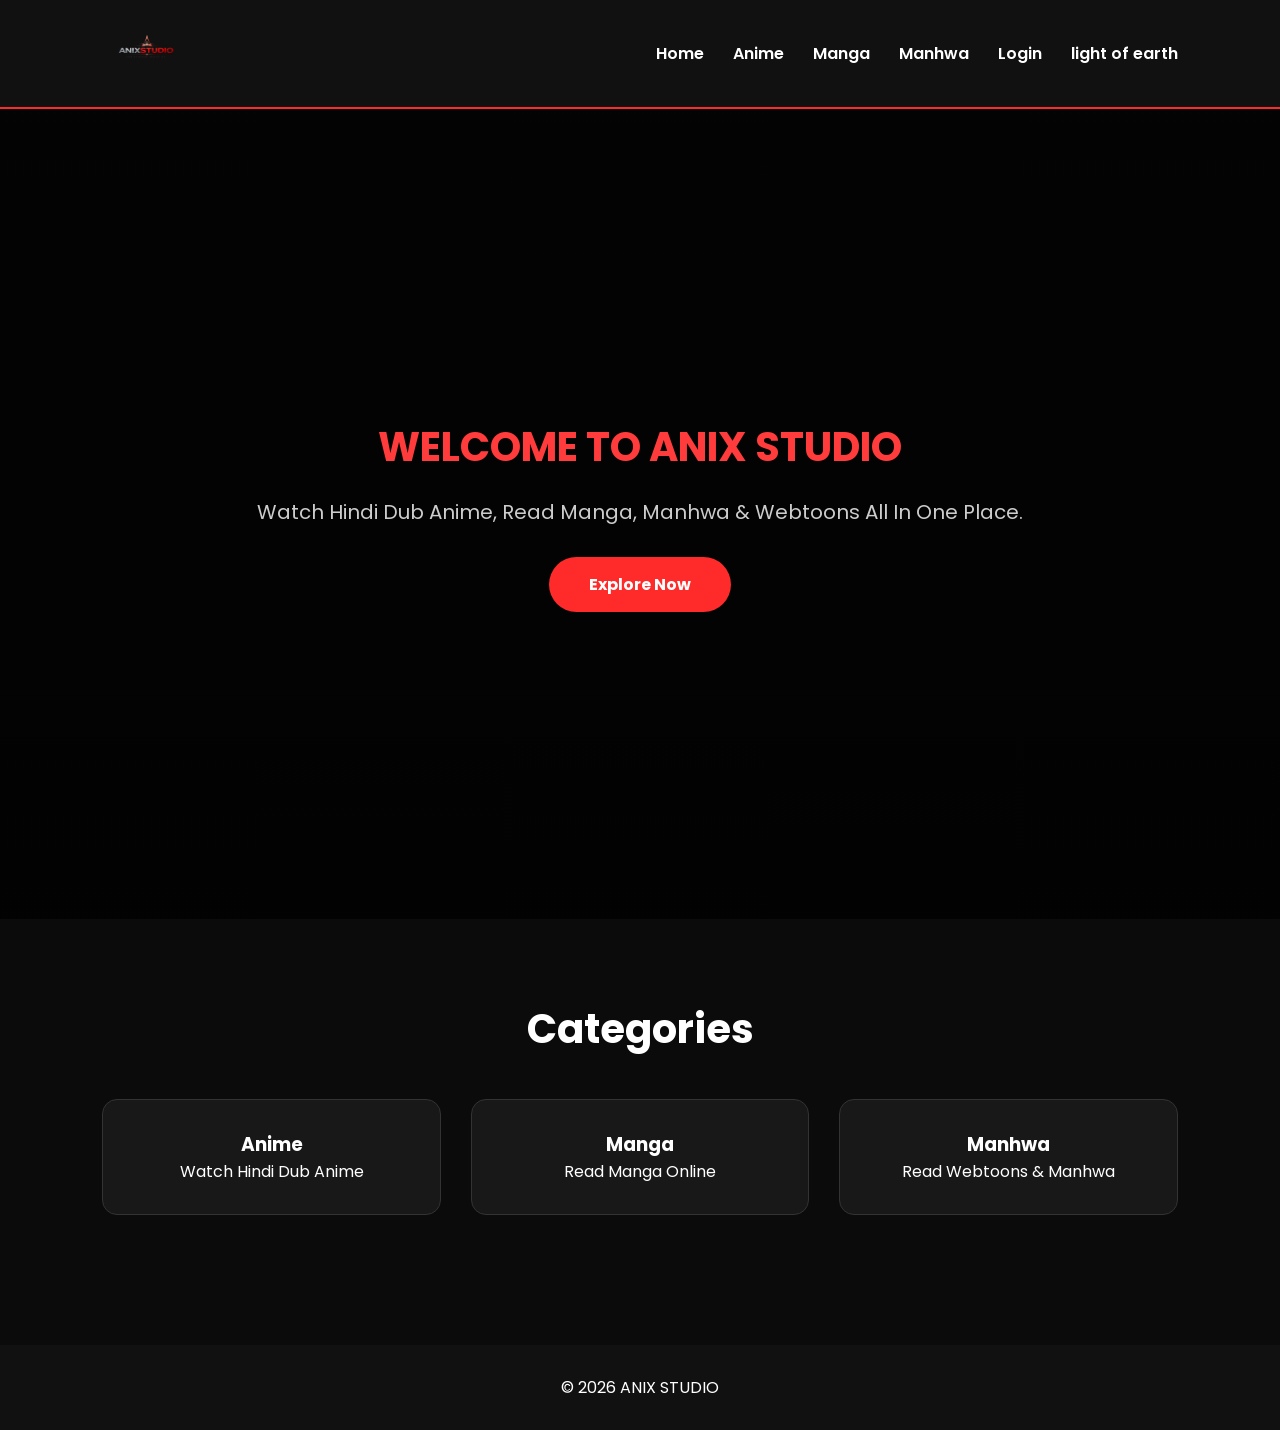
<file: index.html>
<!DOCTYPE html>
<html lang="en">
<head>
<meta charset="UTF-8">
<meta name="viewport" content="width=device-width, initial-scale=1.0">
<title>ANIX STUDIO</title>

<link rel="stylesheet" href="style.css">

<link href="https://fonts.googleapis.com/css2?family=Poppins:wght@300;500;700&display=swap" rel="stylesheet">

</head>

<body>

<header>

<div class="logo">

<img src="logo.png" alt="ANIX STUDIO">

</div>

<nav>

<a href="index.html">Home</a>

<a href="anime.html">Anime</a>

<a href="manga.html">Manga</a>

<a href="manhwa.html">Manhwa</a>

<a href="login.html">Login</a>

<a href="light_of_earth">light of earth</a>

</nav>

</header>

<section class="hero">

<div class="hero-text">

<h1>WELCOME TO ANIX STUDIO</h1>

<p>
Watch Hindi Dub Anime,
Read Manga,
Manhwa &
Webtoons
All In One Place.
</p>

<a href="#" class="btn">
Explore Now
</a>

</div>

</section>

<section class="category">

<h2>Categories</h2>

<div class="cards">

<div class="card">

<h3>Anime</h3>

<p>Watch Hindi Dub Anime</p>

</div>

<div class="card">

<h3>Manga</h3>

<p>Read Manga Online</p>

</div>

<div class="card">

<h3>Manhwa</h3>

<p>Read Webtoons & Manhwa</p>

</div>

</div>

</section>

<footer>

<p>

© 2026 ANIX STUDIO

</p>

</footer>

<script src="script.js"></script>

</body>
  </html>
</file>
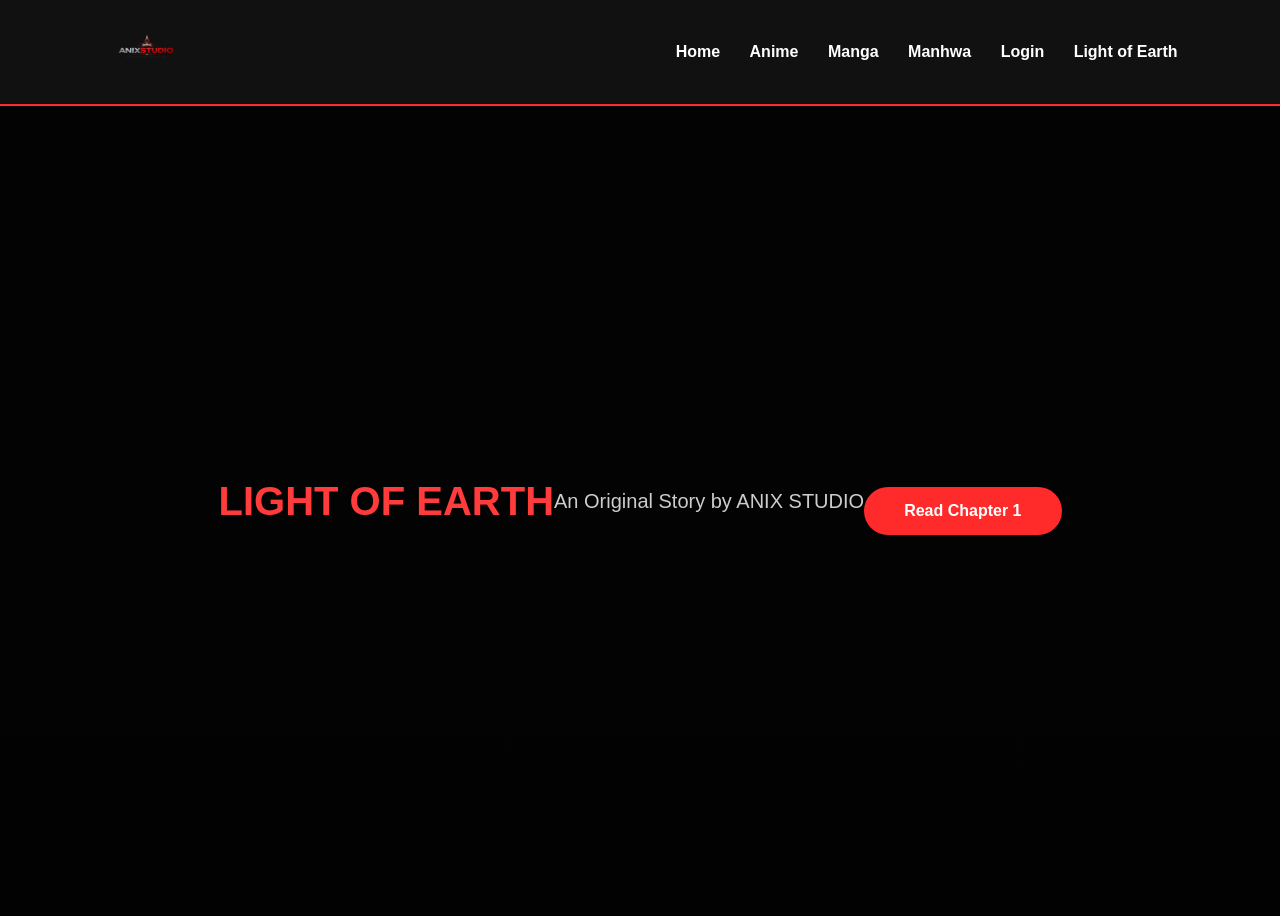
<file: light-of-earth.html>
<!DOCTYPE html>
<html lang="en">
<head>
<meta charset="UTF-8">
<meta name="viewport" content="width=device-width, initial-scale=1.0">
<title>Light of Earth | ANIX STUDIO</title>
<link rel="stylesheet" href="style.css">
</head>

<body>

<header>

<div class="logo">
<img src="logo.png" alt="ANIX STUDIO">
</div>

<nav>
<a href="index.html">Home</a>
<a href="anime.html">Anime</a>
<a href="manga.html">Manga</a>
<a href="manhwa.html">Manhwa</a>
<a href="login.html">Login</a>
<a href="light-of-earth.html">Light of Earth</a>
</nav>

</header>

<section class="hero">

<h1>LIGHT OF EARTH</h1>

<p>An Original Story by ANIX STUDIO</p>

<a href="#" class="btn">Read Chapter 1</a>

</section>

</body>
</html>
</file>
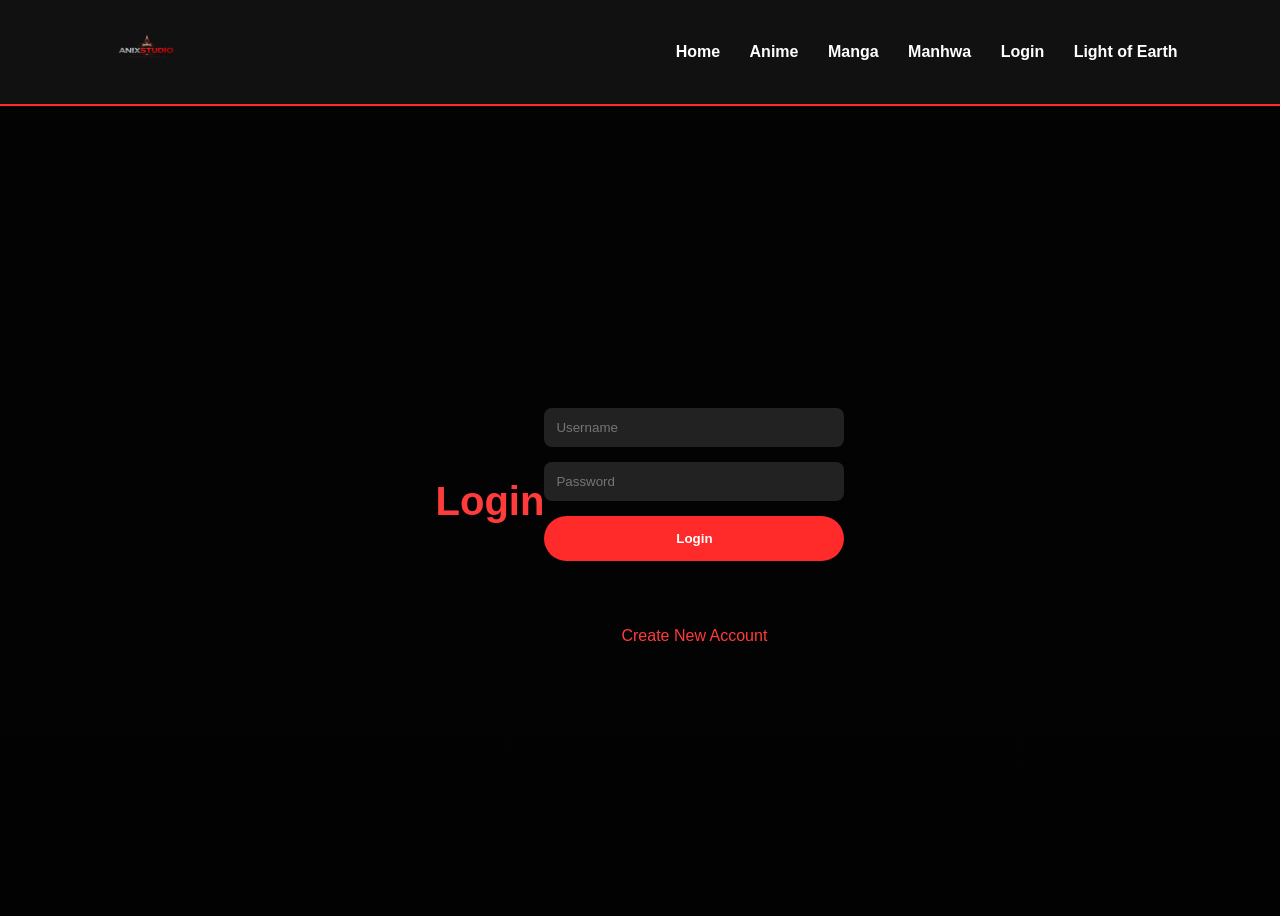
<file: login.html>
<!DOCTYPE html>
<html lang="en">
<head>
<meta charset="UTF-8">
<meta name="viewport" content="width=device-width, initial-scale=1.0">
<title>Login | ANIX STUDIO</title>
<link rel="stylesheet" href="style.css">
</head>

<body>

<header>

<div class="logo">
<img src="logo.png" alt="ANIX STUDIO">
</div>

<nav>
<a href="index.html">Home</a>
<a href="anime.html">Anime</a>
<a href="manga.html">Manga</a>
<a href="manhwa.html">Manhwa</a>
<a href="login.html">Login</a>
<a href="light-of-earth.html">Light of Earth</a>
</nav>

</header>

<section class="hero">

<h1>Login</h1>

<form class="login-form">

<input type="text" placeholder="Username">

<input type="password" placeholder="Password">

<button class="btn">Login</button>

<br><br>

<a href="#">Create New Account</a>

</form>

</section>

</body>
</html>
</file>
<file: style.css>
*{
margin:0;
padding:0;
box-sizing:border-box;
font-family:'Poppins',sans-serif;
}

body{
background:#0b0b0b;
color:#fff;
}

header{
display:flex;
justify-content:space-between;
align-items:center;
padding:20px 8%;
background:#111;
border-bottom:2px solid #ff2a2a;
position:sticky;
top:0;
}

.logo img{
height:60px;
}

nav a{
color:white;
text-decoration:none;
margin-left:25px;
font-weight:600;
transition:.3s;
}

nav a:hover{
color:#ff2a2a;
}

.hero{
height:90vh;
display:flex;
justify-content:center;
align-items:center;
text-align:center;
background:linear-gradient(rgba(0,0,0,.7),rgba(0,0,0,.8));
}

.hero h1{
font-size:55px;
color:#ff2a2a;
margin-bottom:20px;
}

.hero p{
font-size:20px;
color:#ddd;
margin-bottom:30px;
}

.btn{
display:inline-block;
padding:15px 40px;
background:#ff2a2a;
color:white;
text-decoration:none;
border-radius:30px;
font-weight:bold;
transition:.3s;
}

.btn:hover{
background:white;
color:#ff2a2a;
}

.category{
padding:80px 8%;
}

.category h2{
text-align:center;
margin-bottom:40px;
font-size:40px;
}

.cards{
display:grid;
grid-template-columns:repeat(auto-fit,minmax(250px,1fr));
gap:30px;
}

.card{
background:#181818;
padding:30px;
border-radius:15px;
text-align:center;
border:1px solid #333;
transition:.3s;
}

.card:hover{
transform:translateY(-10px);
border-color:#ff2a2a;
box-shadow:0 0 20px #ff2a2a;
}

footer{
padding:30px;
text-align:center;
background:#111;
margin-top:50px;
}
/* Anime Page */

.hero{
    text-align:center;
    padding:40px 20px;
}

.hero h1{
    font-size:40px;
    color:#ff3b3b;
}

.hero p{
    color:#ccc;
    margin-top:10px;
}

.anime-grid{
    display:flex;
    justify-content:center;
    gap:25px;
    flex-wrap:wrap;
    padding:40px;
}

.anime-card{
    background:#1b1b1b;
    border-radius:15px;
    overflow:hidden;
    width:250px;
    text-align:center;
    transition:.3s;
    box-shadow:0 0 10px rgba(255,0,0,.2);
}

.anime-card:hover{
    transform:translateY(-8px);
    box-shadow:0 0 20px red;
}

.anime-card img{
    width:100%;
    display:block;
}

.anime-card h3{
    color:white;
    margin:15px 0;
}

.anime-card a{
    display:inline-block;
    margin-bottom:20px;
    padding:10px 20px;
    background:red;
    color:white;
    text-decoration:none;
    border-radius:8px;
}

.anime-card a:hover{
    background:#ff3333;
  }
.login-form{
display:flex;
flex-direction:column;
align-items:center;
gap:15px;
margin-top:30px;
}

.login-form input{
width:300px;
padding:12px;
border:none;
border-radius:8px;
background:#222;
color:white;
}

.login-form button{
width:300px;
border:none;
cursor:pointer;
}

.login-form a{
color:#ff3b3b;
text-decoration:none;
    }
</file>
